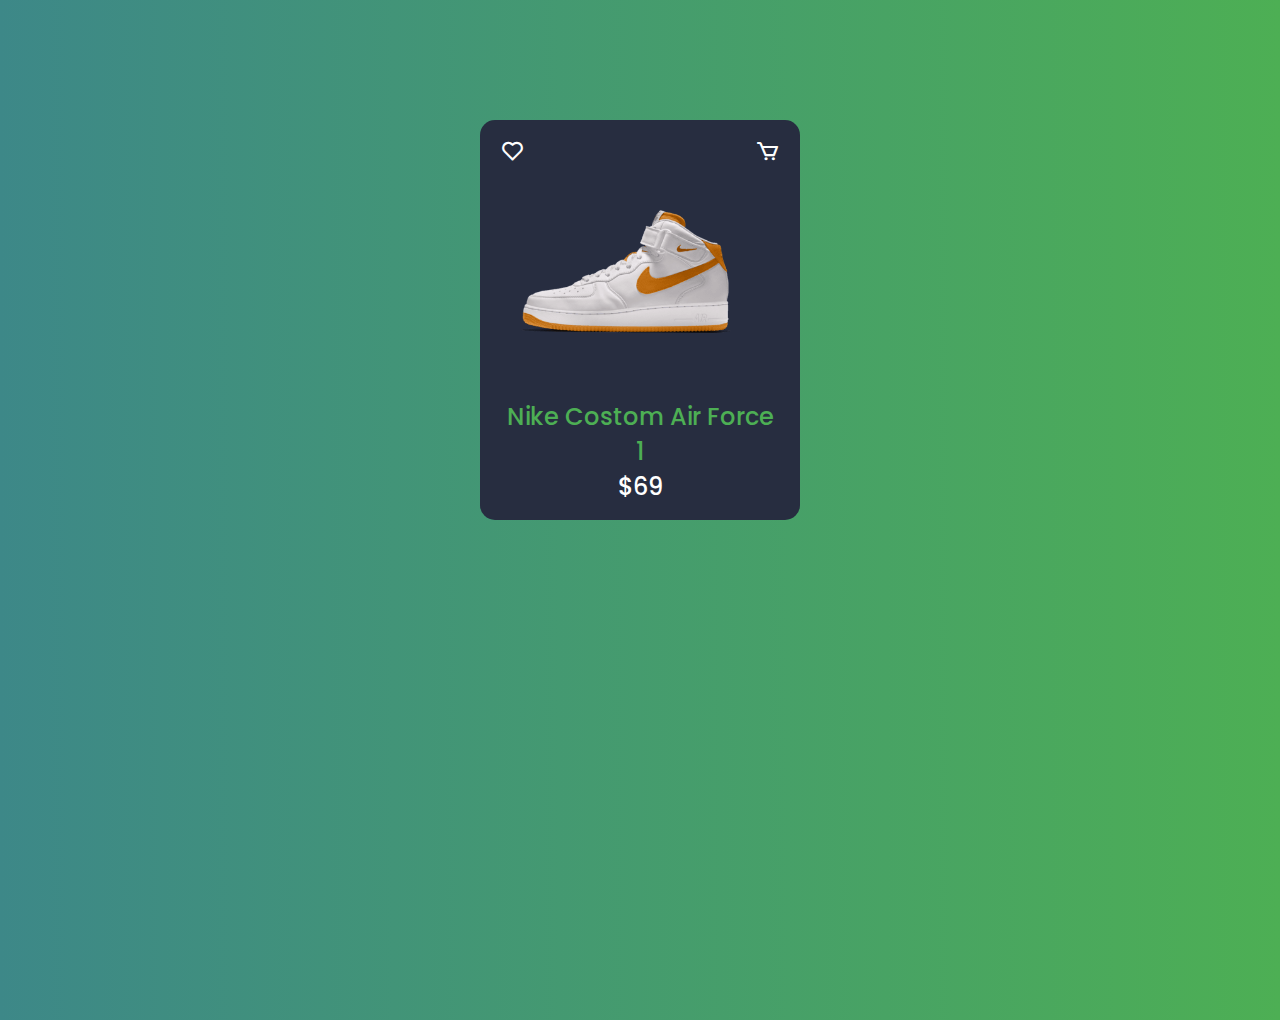
<file: Product1/index.html>
<!DOCTYPE html>
<html lang="en">
<head>
    <meta charset="UTF-8">
    <meta http-equiv="X-UA-Compatible" content="IE=edge">
    <meta name="viewport" content="width=device-width, initial-scale=1.0">
    <title>Document</title>
    <link href='https://unpkg.com/boxicons@2.1.4/css/boxicons.min.css' rel='stylesheet'>
    <link rel="stylesheet" href="style.css">
</head>
<body>
    <div class="card">
        <div class="card__heart">
            <i class='bx bx-heart'></i>
        </div>
        <div class="card__cart">
            <i class='bx bx-cart'></i>
        </div>
        <div class="card__img">
            <img src="img/Nike.png" alt="">
        </div>
        <div class="card__title">
            Nike Costom Air Force 1
        </div>
        <div class="card__price">
            $69
        </div>
        <div class="card__size">
            <h3>Size:</h3>
            <span>6</span>
            <span>7</span>
            <span>8</span>
            <span>9</span>
        </div>
        <div class="card__color">
            <h3>Color:</h3>
            <span class="card__color--green"></span>
            <span class="card__color--red"></span>
            <span class="card__color--orange"></span>
        </div>
        <div class="card__action">
            <button>Buy Now</button>
            <button>Add Cart</button>
        </div>
    </div>
</body>
</html>
</file>
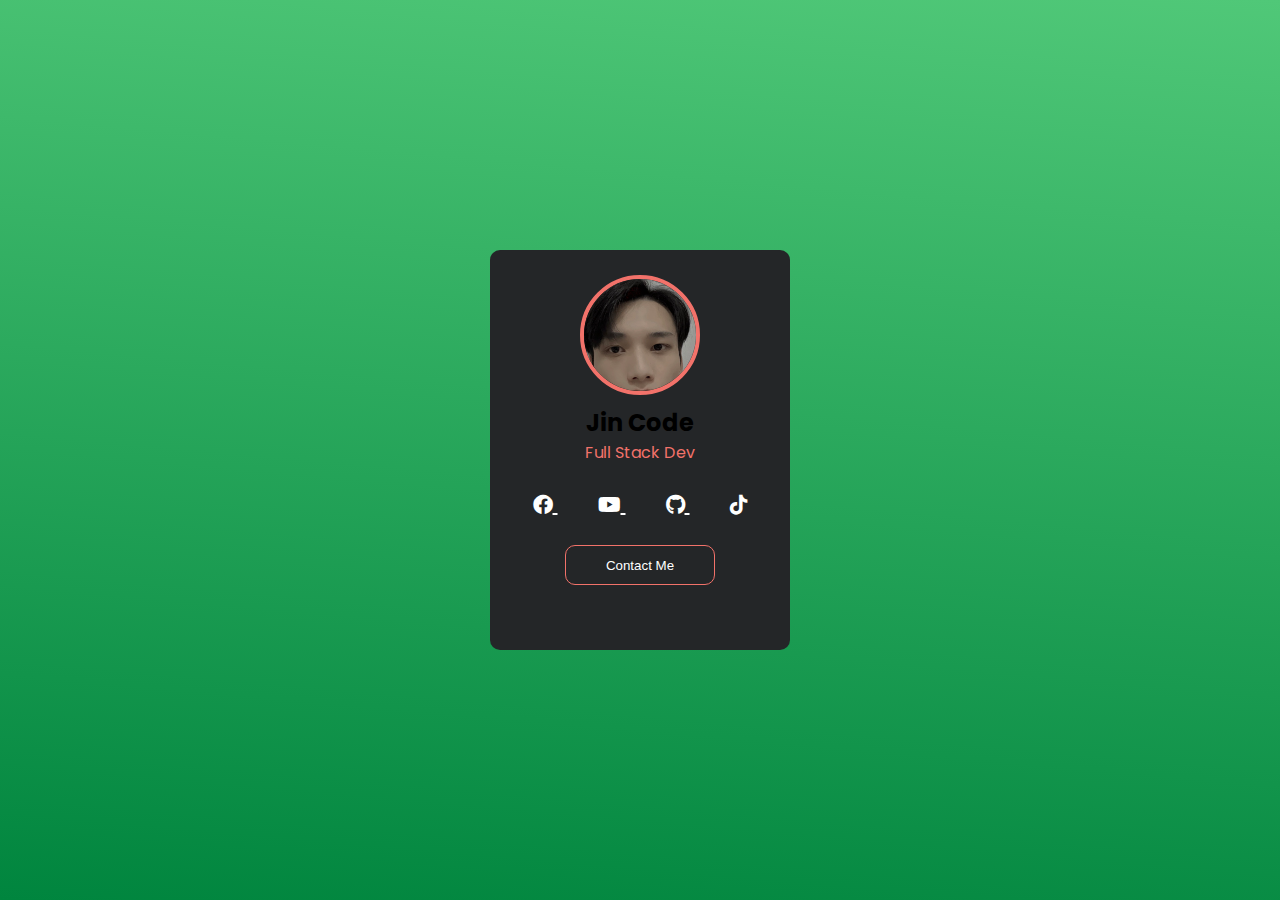
<file: Profile/index.html>
<!DOCTYPE html>
<html lang="en">
<head>
    <meta charset="UTF-8">
    <meta http-equiv="X-UA-Compatible" content="IE=edge">
    <meta name="viewport" content="width=device-width, initial-scale=1.0">
    <title>Document</title>
    <link rel="stylesheet" href="./font_awesome/fontawesome-free-6.1.2-web/css/all.css">
    <link rel="stylesheet" href="style.css">
</head>
<body>
    <div class="card">
        <div class="card__img">
            <img src="img/mySelf.jpg" alt="">
        </div>
        <h2>Jin Code</h2>
        <p>Full Stack Dev</p>
        <div class="card__social">
            <a href="">
                <i class="fa-brands fa-facebook"></i>
            </a>
            <a href="">
                <i class="fa-brands fa-youtube"></i>
            </a>
            <a href="">
                <i class="fa-brands fa-github"></i>
            </a>
            <a href="">
                <i class="fa-brands fa-tiktok"></i>
            </a>
        </div>
        <button class="card__button">Contact Me</button>
    </div>
</body>
</html>
</file>
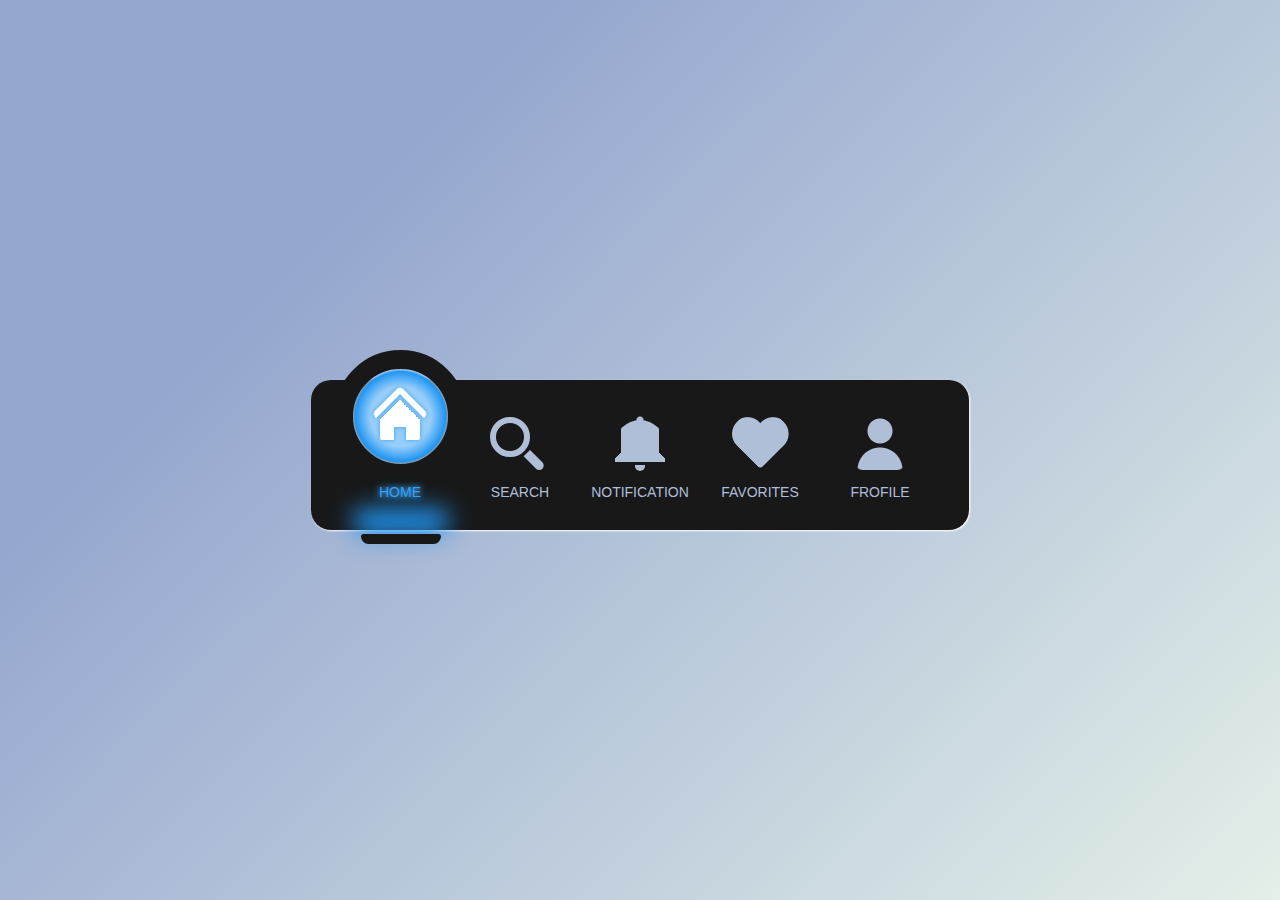
<file: Tab-bar/index.html>
<!DOCTYPE html>
<html lang="en">
<head>
    <meta charset="UTF-8">
    <meta http-equiv="X-UA-Compatible" content="IE=edge">
    <meta name="viewport" content="width=device-width, initial-scale=1.0">
    <title>Document</title>
    <link rel="stylesheet" href="style.css">
</head>
<body>
    <nav class="menu">
        <input type="radio" name="nav-item" id="m-home" checked><label for="m-home">Home</label>
        <input type="radio" name="nav-item" id="m-search"><label for="m-search">Search</label>
        <input type="radio" name="nav-item" id="m-notification"><label for="m-notification">Notification</label>
        <input type="radio" name="nav-item" id="m-favorites"><label for="m-favorites">Favorites</label>
        <input type="radio" name="nav-item" id="m-profile"><label for="m-profile">Frofile</label>
        <div class="selector"></div>
    </nav>
</body>
</html>
</file>
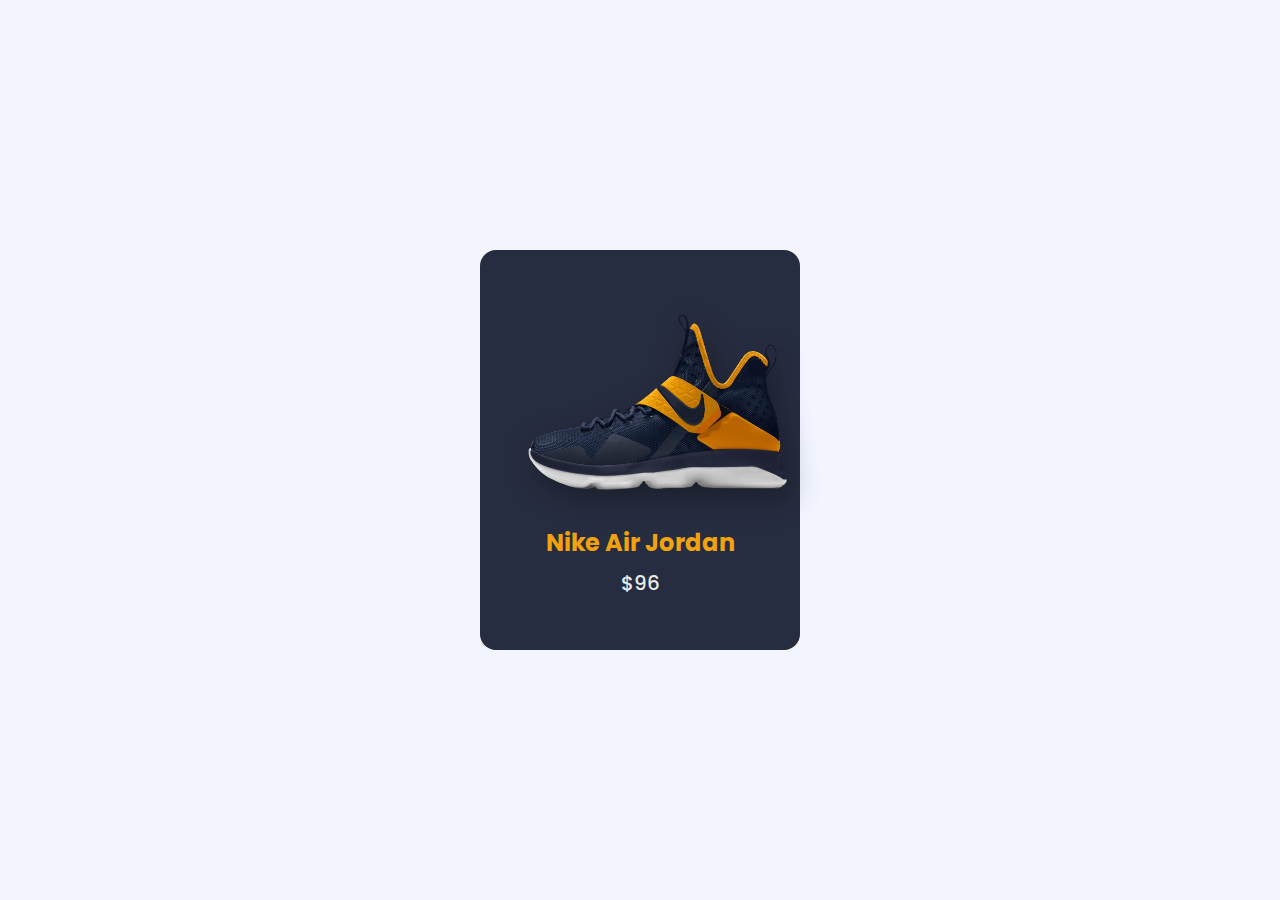
<file: Product/product.html>
<!DOCTYPE html>
<html lang="en">
<head>
    <meta charset="UTF-8">
    <meta http-equiv="X-UA-Compatible" content="IE=edge">
    <meta name="viewport" content="width=device-width, initial-scale=1.0">
    <title>Document</title>
    <link rel="stylesheet" href="style.css">
</head>
<body>
    <div class="container">
        <div class="card">
            <img src="img/img.png" alt="" class="card__img">

            <div class="card__data">
                <h1 class="card__title">Nike Air Jordan</h1>
                <span class="card__price">$96</span>
                <p class="card__description">Nike Air Jordan Footwear basketball sneackers.</p>
                <a href="#" class="card__button">
                    <span>Buy Now</span>
                </a>
            </div>
            <!-- <p class="nike">Nike</p> -->
        </div>
    </div>
</body>
</html>
</file>
<file: Profile/style.css>
@import url('https://fonts.googleapis.com/css2?family=Poppins:ital,wght@0,100;0,200;0,300;0,400;0,500;0,600;1,100;1,300;1,400;1,500;1,600&display=swap');
:root{
    --primary-color:#f2726a;
}
*{
    margin: 0;
    padding: 0;
    box-sizing: border-box;
}

body{
    height: 100vh;
    background: linear-gradient(5deg, #00853e, #50c878);
    display: flex;
    justify-content: center;
    align-items: center;
    font-family: "Poppins";
}
.card{
    background: #242628;
    width: 300px;
    height: 400px;
    border-radius: 10px;
    text-align: center;
    overflow: hidden;
}

img {
    object-fit: cover;
    object-position: center;
    width: 100%;
    height: 100%;
}

.card__img{
    width: 120px;
    height: 120px;
    border: 4px solid var(--primary-color);
    border-radius: 50%;
    overflow: hidden;
    margin: 0 auto;
    transform: translateY(25px);
    transition: 0.5s;
}
.card h2 {
    margin-top: 35px;
}
.card p {
    color: var(--primary-color);
}

.card__social {
    margin: 25px 0;
}
.card__social a{
    color: white;
    margin: 25px 20px;
    font-size: 20px;
}

.card__social a:hover{
    color: #f2726a;
}

.card__button{
    width: 150px;
    height: 40px;
    border: 1px solid var(--primary-color);
    background: transparent;
    color: white;
    border-radius: 10px;
    transition: 0.5s;
}
.card button:hover{
    background: #f2726a;
}

.card__img:hover{
    width: 100%;
    height: 100%;
    border-radius: unset;
    transform: unset;
    border: none;
}
</file>
<file: Tab-bar/style.css>
:root{
    --icon: #b0bfd8;
}

body{
    width: 100%;
    height: 100vh;
    display: flex;
    justify-content: center;
    align-items: center;
    overflow: hidden;
    margin: 0;
    background-color: #e3efe8;
    background-image: linear-gradient(315deg, #e3efe8 0%, #96a7cf 74%);
}

nav.menu{
    display: flex;
    justify-content: space-between;
    position: relative;
    height: 150px;
    padding: 0 29px 10px;
    background: #fff0;
    align-items: flex-end;
    width: 600px;
}

nav.menu::before{
    content:"";
    width: 100%;
    height: 150px;
    background: #181818;
    position: absolute;
    left: 0;
    bottom: 0;
    border-radius: 20px;
    z-index: -1;
    box-shadow: 1px 1px 2px 0px #fff;
}

input{
    display: none;
}

label{
    text-decoration: none;
    font-family: sans-serif;
    text-transform: uppercase;
    font-size: 14px;
    min-width: 100px;
    height: 100px;
    margin: 10px 10px 20px;
    text-align: center;
    display: inline-grid;
    align-items: flex-end;
    color: #b0bfd8;
    position: relative;
    transition: all 0.5s cubic-bezier(0.68, -0.55, 0.27, 1.55) 0s;
    cursor: pointer;
}

input:checked + label{
    color: #fff;
    height: 130px;
}

.selector {
    --hole: #2196f3;
    background: 
        radial-gradient(circle at 50% 50%, #fff8 30px, #fff0 45px, #fff 50px, #fff0 50px 100%), 
        radial-gradient(circle at 50% 50%, var(--hole) 0 45px, #fff0 50px 100%),
        radial-gradient(circle at 50% 75px, #181818 0 70px, #fff0 71px 100%)
    ;
    width: 95px; 
    height: 95px;
    position: absolute;
    bottom: 47px;
    left: 0;
    z-index: -1;
    transition: all 0.5s cubic-bezier(0.68, -0.55, 0.27, 1.55) 0s;
    border: 19px solid #181818;
    border-radius: 100%;
}

#m-home:checked ~ .selector {
    left: 23px;
}

#m-search:checked ~ .selector {
    left: 143px;
    filter: hue-rotate(535deg);
}

#m-notification:checked ~ .selector {
    left: 263px;
    filter: hue-rotate(950deg);
}

#m-favorites:checked ~ .selector {
    left: 383px;
    filter:hue-rotate(1580deg);
}

#m-profile:checked ~ .selector {
    left: 502px;
    filter:hue-rotate(1850deg);
}

.selector::after {
    content: "";
    position: absolute;
    bottom: -80px;
    width: 80px;
    height: 10px;
    background: #181818;
    left: calc(50% - 40px);
    border-radius: 5px 5px 15px 15px;
}

input:checked ~ .selector::after {
    box-shadow: 0 -17px 25px 8px var(--hole);
}

label::before, label::after{
    content: "";
    position: absolute;
    box-sizing: border-box;
    transition: all 0.5s ease 0s;
}

label:hover::before, label:hover::after{
    filter: brightness(1.5) drop-shadow(0px 0px 4px #fff);
    transition: all 0.5s ease 0s;
}

input:checked + label::before,
input:checked + label::after {
    filter:brightness(1.5) drop-shadow(0px 0px 2px var(--sel));
    transition: all 0.5s ease 0s;
}

label[for=m-home]:before {
	width: 40px;
	height: 40px;
	left: 30px;
	top: 30px;
	transition: all 0.5s cubic-bezier(0.68, -0.55, 0.27, 1.55) 0s;
	border-radius: 2px;
	background: 
		conic-gradient(from 90deg at 65% 60%, var(--icon) 0 25%, #fff0 0 100%),
		conic-gradient(from 180deg at 35% 60%, var(--icon) 0 25%, #fff0 0 100%),
		conic-gradient(from 135deg at 50% 0%, var(--icon) 0 25%, #fff0 0 100%);
	background-repeat: no-repeat;
	background-size: 100% 100%, 100% 100%, 100% 27px;
}

label[for=m-home]:after {
	width: 40px;
	height: 40px;
	left: 30px;
	top: 24px;
	border: 6px solid var(--icon);
	border-right-width: 0;
	border-bottom-width: 0;
	transform: rotate(45deg);
	border-radius: 5px;
	transition: all 0.5s cubic-bezier(0.68, -0.55, 0.27, 1.55) 0s;
}

label[for=m-search]::before {
    width: 40px;
    height: 40px;
    left: 20px;
    top: 17px;
    border: 6px solid var(--icon);
    border-radius: 100%;
    transition: all 0.5s cubic-bezier(0.68, -0.55, 0.27, 1.55) 0s;
}
label[for=m-search]::after {
    width: 22px;
    height: 9px;
    left: 60px;
    top: 50px;
    transition: all 0.5s cubic-bezier(0.68, -0.55, 0.27, 1.55) 0s;
    background: var(--icon);
    transform-origin: left top;
    transform: rotate(45deg);
    border-radius: 0 10px 10px 0;
}

label[for=m-notification]::before {
    width: 50px;
    height: 42px;
    left: 25px;
    top: 20px;
    z-index: 1;
    border-radius: 30px 30px 0 0;
    transition: all 0.5s cubic-bezier(0.68, -0.55, 0.27, 1.55) 0s;
    background: 
        linear-gradient(90deg, #fff0 0 6px, var(--icon) 0 calc(100% - 6px), #fff0 calc(100% - 6px) 100%), 
		conic-gradient(from 135deg at 50% 33%, var(--icon) 0 25%, #fff0 0 100%)
    ;
}
label[for=m-notification]::after {
    width: 10px;
    height: 57px;
    left: 45px;
    top: 14px;
    z-index: 0;
    transition: all 0.5s cubic-bezier(0.68, -0.55, 0.27, 1.55) 0s;
	background: radial-gradient(circle at 50% 6px, var(--icon) 3px, #fff0 4px 100%), #fff0;
	transform-origin: left top;
	border-bottom: 6px solid var(--icon);
	border-radius: 5px;
}

label[for=m-favorites]::before {
    width: 50px;
    height: 50px;
    left: 18px;
    top: -9px;
    transition: all 0.5s cubic-bezier(0.68, -0.55, 0.27, 1.55) 0s;
	background: 
		radial-gradient(circle at 16px 16px, var(--icon) 0 16px, #fff0 calc(16px + 1px) 100%), 
		radial-gradient(circle at 34px 34px, var(--icon) 0 16px, #fff0 calc(16px + 1px) 100%), 
		linear-gradient(45deg, var(--icon) 0 37px, #fff0 38px 100%)
    ;
    border-radius: 17px 22px 17px 4px;
    transform: rotate(-45deg);
    transform-origin: center right;
}
label[for=m-profile]:before {
	width: 50px;
	height: 54px;
	top: 16px;
	background: 
		radial-gradient(circle at 50% 15px, var(--icon) 0 12px, #fff0 13px 100%),
		radial-gradient(circle at 50% 100%, var(--icon) 0 22px, #fff0 23px 100%);
	left: 25px;
	border-radius: 8px;
}

input:checked + label {
	color: var(--sel);
	text-shadow: 0 0 5px var(--sel), 0 0 10px var(--sel);
}	


input:checked + label[for=m-home] {
    --sel: #39a1f4;
}
input:checked + label[for=m-search] {
    --sel: #f48d4e;
}
input:checked + label[for=m-notification] {
    --sel: #84a91c;
}
input:checked + label[for=m-favorites] {
    --sel: #ff6275;
}
input:checked + label[for=m-profile] {
    --sel: #9d74ff;
}
</file>
<file: Product/style.css>
@import url("https://fonts.googleapis.com/css2?family=Poppins:wght@400;500;600&display=swap");

:root {
    --first-color: #F2A20c;
    --white-color: #E9EAEC;
    --dark-color: #272D40;
    --dark-color-lighten: #F2F5FF;
    --body--font: 'Poppins', sans-serif;
    --h1-font-size: 1.5rem;
    --h2-font-size: 1.25rem;
    --normal-font-size: 1rem;
    --small-font-size: 0.875rem;
}

*, ::before, ::after {
    box-sizing: border-box;
}

body {
    margin: 0;
    padding: 0;
    font-family: var(--body--font);
    font-size: var(--normal-font-size);
}

h1, p {
    margin: 0;
}

a {
    text-decoration: none;
}

img {
    max-width: 100%;
    height: auto;
    z-index: 1000;
}

/* .nike {
    position: absolute;
    top: 30%;
    right: 32%;
    font-size: 10em;
    font-weight: 800;
    font-size: italic;
    color: rgb(255, 255, 255, 0.04);
} */

.container {
    height: 100vh;
    display: flex;
    justify-content: center;
    align-items: center;
    background-color: var(--dark-color-lighten);
}

.card {
    width: 320px;
    height: 400px;
    background-color: var(--dark-color);
    border-radius: 1rem;
    padding: 4rem 3rem 0;
    color: var(--white-color);
    overflow-y: hidden;
}

.card__img {
    position: absolute;
    width: 260px;
    filter: drop-shadow(5px 10px 15px rgba(8,9,13,0.4));
}

.card__data {
    transform: translateY(13.2rem);
    text-align: center;
}

.card__title {
    font-size: var(--h1-font-size);
    color: var(--first-color);
    margin-bottom: 0.5rem;
}

.card__price {
    display: inline-block;
    font-size: var(--h2-font-size);
    font-weight: 500;
    margin-bottom: 1.25rem;
}

.card__description {
    font-size: var(--small-font-size);
    text-align: initial;
    margin-bottom: 1.25rem;
    opacity: 0;
}

.card__botton:hover {
    box-shadow: 0 18px 40px -12px rgba(242,152,12,0.35);
}

.card__img, .card__data,
.card__title, .card__price,
.card__description {
    transition: 0.5s;
}

/* rotate */
.card:hover .card__img {
    transform: translate(-1.5rem, -9.5rem) rotate(-20deg);
}

.card:hover .card__data {
    transform: translateY(4.8rem);
}

.card:hover .card__title {
    transform: translateX(-2.3rem);
}

.card:hover .card__price {
    transform: translateX(-6.8rem);
}

/* opacity */
.card:hover .card__description,
.card:hover .card_button {
    transition-delay: 0.2s;
    opacity: 1;
}
</file>
<file: Product1/style.css>
@import url('https://fonts.googleapis.com/css2?family=Poppins:ital,wght@0,100;0,200;0,300;0,400;0,500;1,200;1,300;1,400;1,500&display=swap');

:root{
    --primary-color:#4daf54;
}
/* Reset css */
*{
    margin: 0;
    padding: 0;
    box-sizing: border-box;
}
body{
    height: 100vh;
    background: linear-gradient(to left, #4daf54, #3d8888);
    font-family: "Poppins";
}

.card{
    margin: 120px auto;
    width: 320px;
    height: 400px;
    background: #272d40;
    border-radius: 15px;
    padding: 20px;
    color: white;
    position: relative;
}
.card__heart, .card__cart{
    font-size: 25px;
    position: absolute;
    left: 20px;
    top: 15px;
    cursor: pointer;
    z-index: 2;
}
.card__cart{
    left: unset;
    right: 20px;
}

.card__img{
    width: 90%;
    transition: 0.5s;/*Tgian dien ra hoat anh*/
}

.card__img img{
    width: 100%;
    height: 100%;
    object-fit: cover; /*khong bi bop meo anh*/
}

.card__title, .card__price{
    font-size: 24px;
    font-weight: 450;
    text-align: center;
    transition: 0.5s;
}

.card__title{
    color: var(--primary-color);
}
.card__size, .card__color{
    display: flex;
    align-items: center;
    margin-bottom: 10px;
    cursor: pointer;
}

.card__size span{
    padding: 1px 10px;
    background: #dadada;
    border-radius: 5px;
    margin: 0 5px;
    color: #272d40;
}
.card__size span:hover {
    transform: scale(0.9);
    background: lightgreen;
}

.card__color span {
    width: 15px;
    height: 15px;
    border-radius: 50%;
    margin: 0 5px;
}

.card__color--green {
    background: green;
}
.card__color--red{
    background: red;
}
.card__color--orange{
    background: orange;
}

.card__action button {
    background: var(--primary-color);
    border: none;
    outline: none;
    color: white;
    padding: 10px 20px;
    border-radius: 5px;
    font-weight: bold;
    margin-right: 5px;
    cursor: pointer;
}
.card__action button:hover {
    transform:scale(0.9)
}

.card:hover .card__img {
    transform: translateY(-90px)/*tu no di chuyen 90 do*/ rotate(-20deg);/*quay 1 goc 20 do*/
}

.card:hover .card__title{
    transform: translate(-3px, -100px);/*tso trc la trai phai, sau la tren duoi*/
}
.card:hover .card__price {
    transform: translate(-118px, -100px);
}

.card__size{
    margin-top: 60px;
}

.card__size, .card__color, .card__action{
    visibility: hidden;/*an thuoc tinh*/
    opacity: 0;/*set trang thai*/
    transition: 0.5s;
    transition-delay: 0.4s;
}

.card:hover .card__size,
.card:hover .card__color,
.card:hover .card__action {
    visibility: visible;/*hien thi*/
    opacity: 100;
}

.card:hover .card__size{
    margin-top: -90px;
}
</file>
